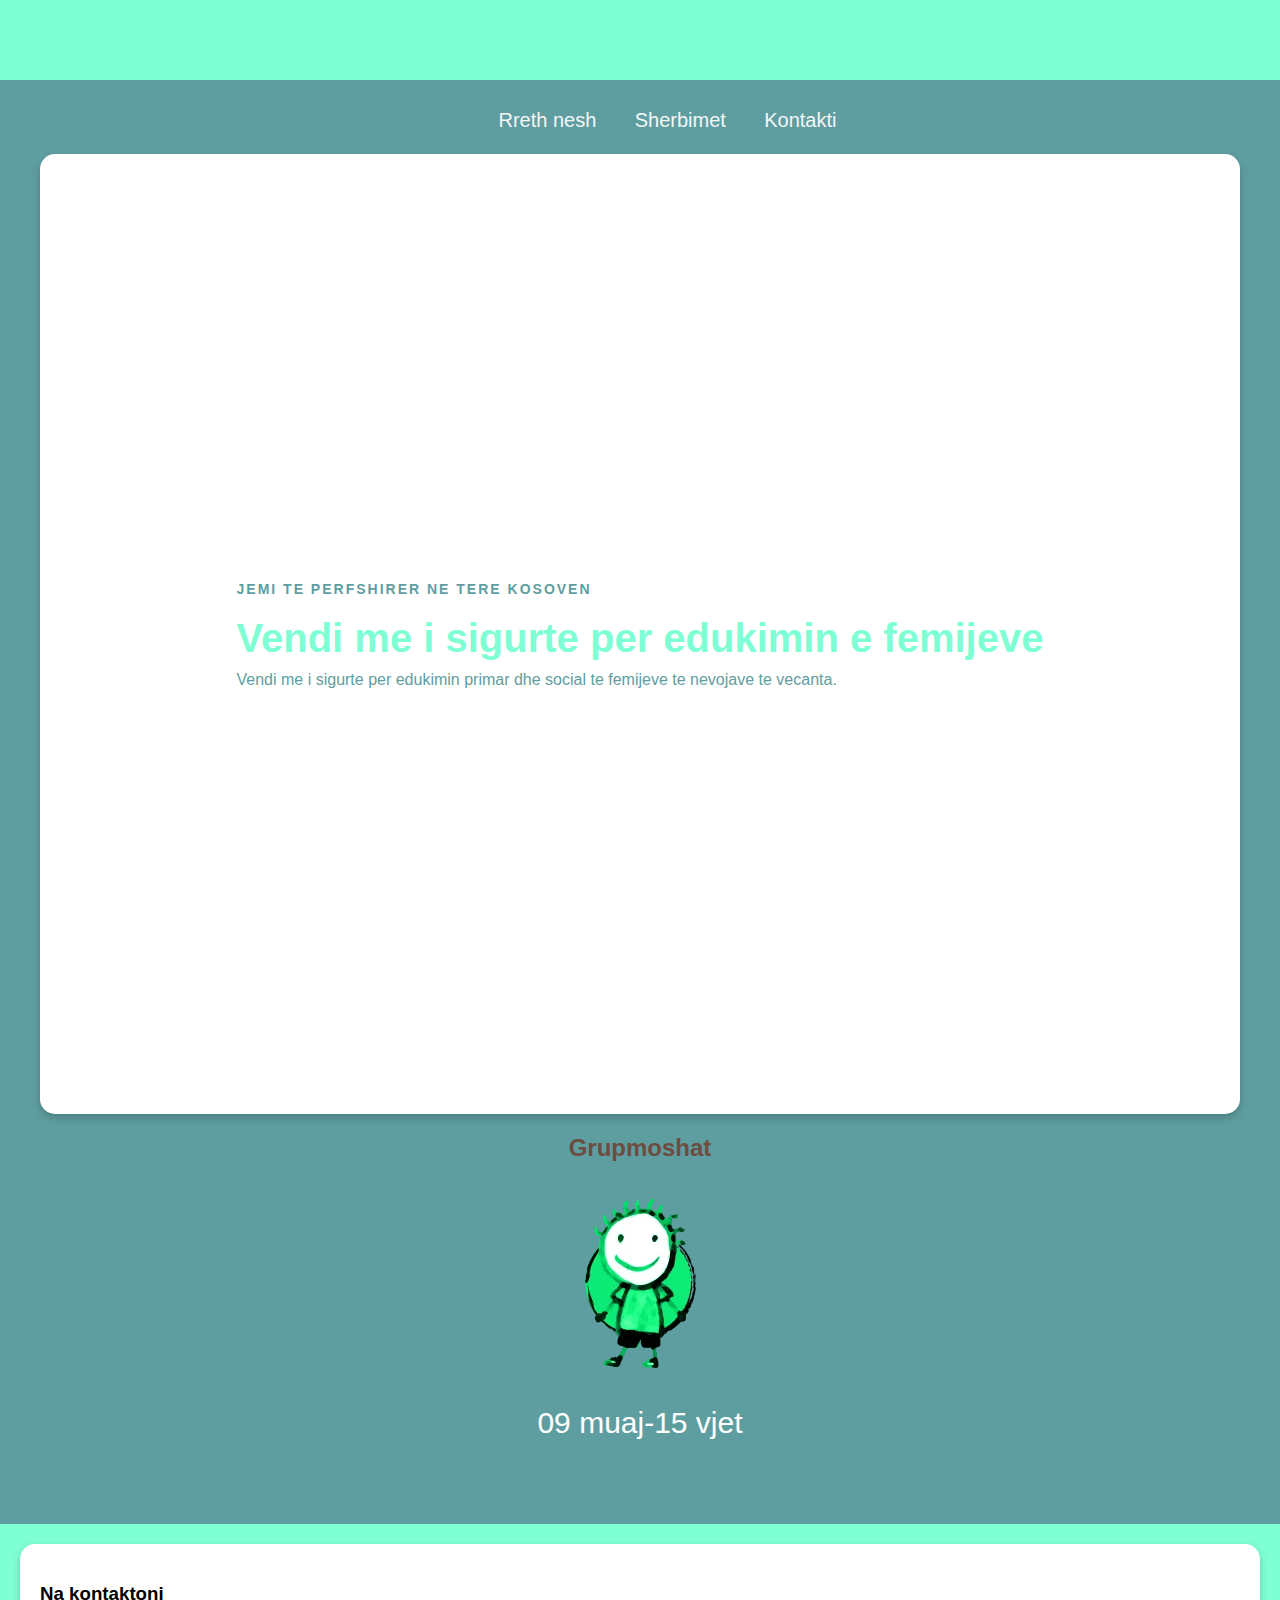
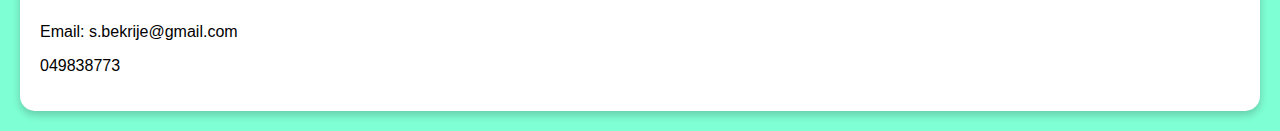
<file: index.html>
<!DOCTYPE html>
<html lang="en">
<head>
    <meta charset="UTF-8">
    <meta name="viewport" content="width=device-width, initial-scale=1.0">
    <title>Handikos</title>
    <link rel="stylesheet" href="styles.css">
    <link rel="stylesheet" href="https://cdnjs.cloudflare.com/ajax/libs/font-awesome/6.0.0/css/all.min.css">
</head>
<body>
    <h1>Mire se vini ne Handikos</h1>
    <header>
        <nav>
            <ul>
                <li> <a href="about us.html">Rreth nesh</a></li>
                <li> <a href="services.html">Sherbimet</a></li>
                <li> <a href="contact.html">Kontakti</a></li>
                    <section class="hero">
                        <div class="overley">
                            <div class="container">
                              <h4>Jemi te perfshirer ne tere Kosoven</h4>
                              <h1>Vendi me i sigurte per edukimin e femijeve</h1>
                              <p>Vendi me i sigurte per edukimin primar dhe social te femijeve te nevojave te vecanta.</p>
                            </div>
                        </div>
                        <div class="hand">
                        </div>
                    </section>
                    <h1 class="title">Grupmoshat</h3>
                    <div class="grup-moshat-conatent">
                        <img src="foto1.png" alt="">
                        <p>09 muaj-15 vjet</p>
                    </div>
            </ul>
        </nav>
    </header>
    <section id="content1">
        <h3>Na kontaktoni</h3>
        <p>Email: s.bekrije@gmail.com</p>
        <p>049838773</p>
    </section>
</body>
</html>
</file>
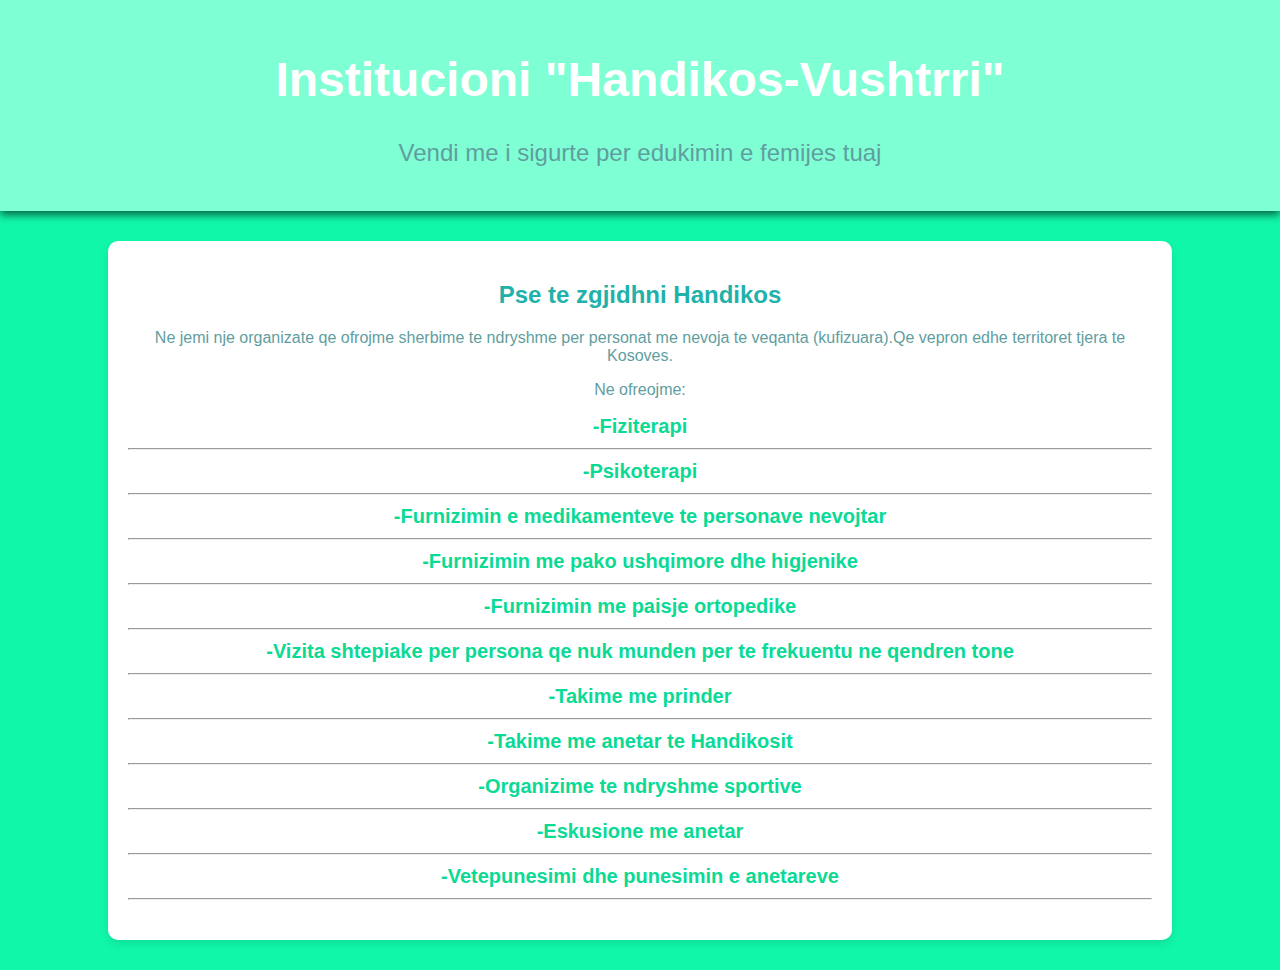
<file: about us.html>
<!DOCTYPE html>
<html lang="en">
<head>
    <meta charset="UTF-8">
    <meta name="viewport" content="width=device-width, initial-scale=1.0">
    <title>Rreth nesh</title>
    <link rel="stylesheet" href="about us.css">
</head>
<body>
    <header>
        <h1>Institucioni "Handikos-Vushtrri"</h1>
        <p>Vendi me i sigurte per edukimin e femijes tuaj</p>
    </header>
    <section class="about">
        <h2>Pse te zgjidhni Handikos</h2>
        <p>Ne jemi nje organizate qe ofrojme sherbime te ndryshme per personat me nevoja te veqanta (kufizuara).Qe vepron edhe territoret tjera te Kosoves.</p>
        <p>Ne ofreojme:<p>
            <h3>
        -Fiziterapi <hr>
        -Psikoterapi  <hr>
        -Furnizimin e medikamenteve te personave nevojtar  <hr>
        -Furnizimin me pako ushqimore dhe higjenike     <hr>
        -Furnizimin me paisje ortopedike     <hr>
        -Vizita shtepiake per persona qe nuk munden per te frekuentu ne qendren tone    <hr>
        -Takime me prinder      <hr>
        -Takime me anetar te Handikosit     <hr>
        -Organizime te ndryshme sportive     <hr>
        -Eskusione me anetar       <hr>
        -Vetepunesimi dhe punesimin e anetareve <hr>
            </h3>
    </section>
</body>
</html>
</file>
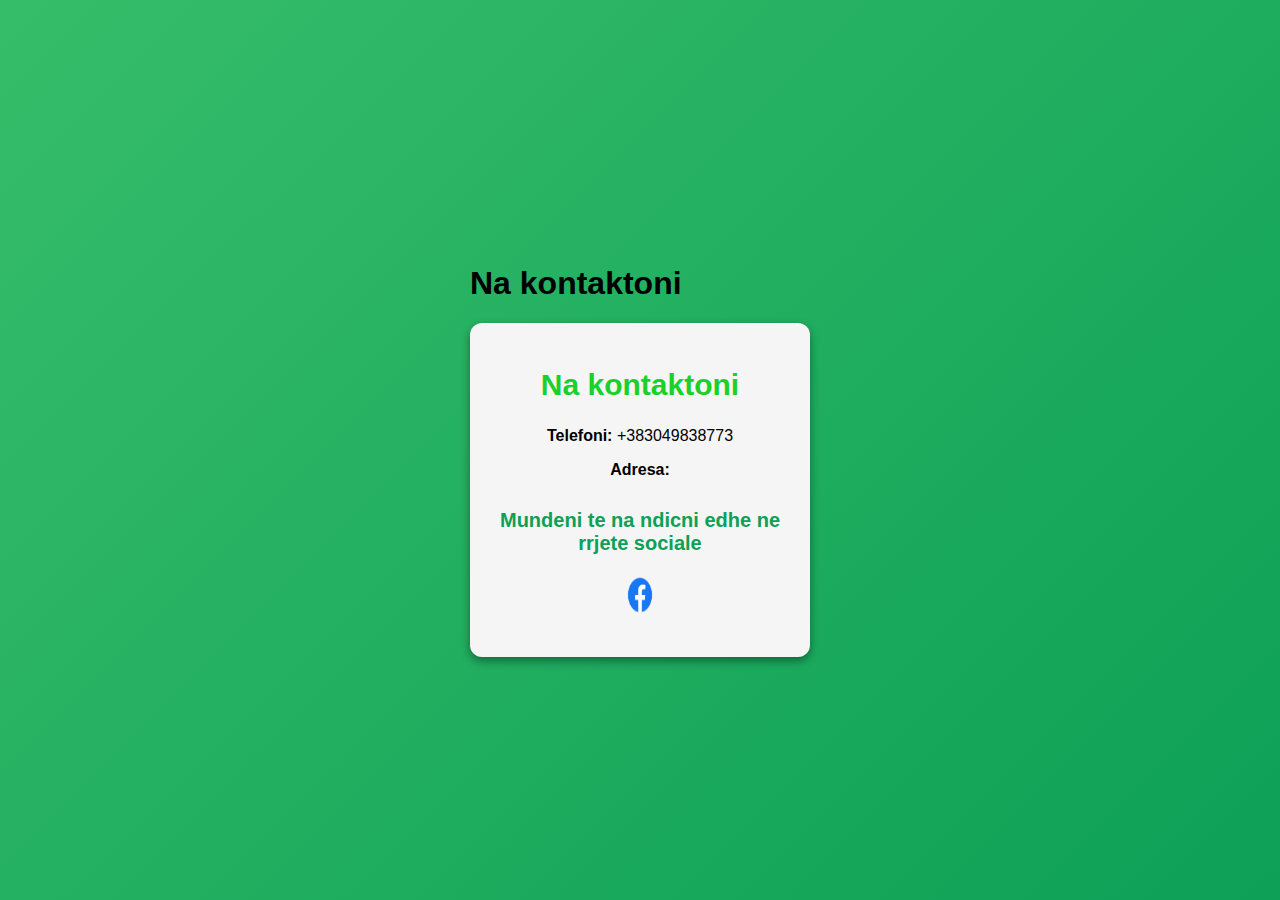
<file: contact.html>
<!DOCTYPE html>
<html lang="en">
<head>
    <meta charset="UTF-8">
    <meta name="viewport" content="width=device-width, initial-scale=1.0">
    <title>Kontakti</title>
    <link rel="stylesheet" href="contact us.css">
</head>
<body>
    <header>
        <h1>Na kontaktoni</h1>
        <div class="contact">
            <p class="phone">
                <h2>Na kontaktoni</h2>
                <p></p>
                <div class="info">
                    <i class="fas fa-phone"></i>
                    <p><strong>Telefoni:</strong> +383049838773</p>

                    <div class="info-contact">
                        <i class="fas fa-map-marker-alt"></i>
                        <p><strong>Adresa:</strong>  </p>

                        <div class="social-icons">
                         <div class="social-links">
                            <h3>Mundeni te na ndicni edhe ne rrjete sociale</h3>
                            <a href="https://www.facebook.com/handikos.vushtrri/" target="_blank">
                                <img src="facebook.png" alt="Facebbok">
                                <div class="button">
                                </div>
                         </div>
                        </div>
                    </div>
                </div>
            </div>
        </div>    
    </header>
</body>
</html>
</file>
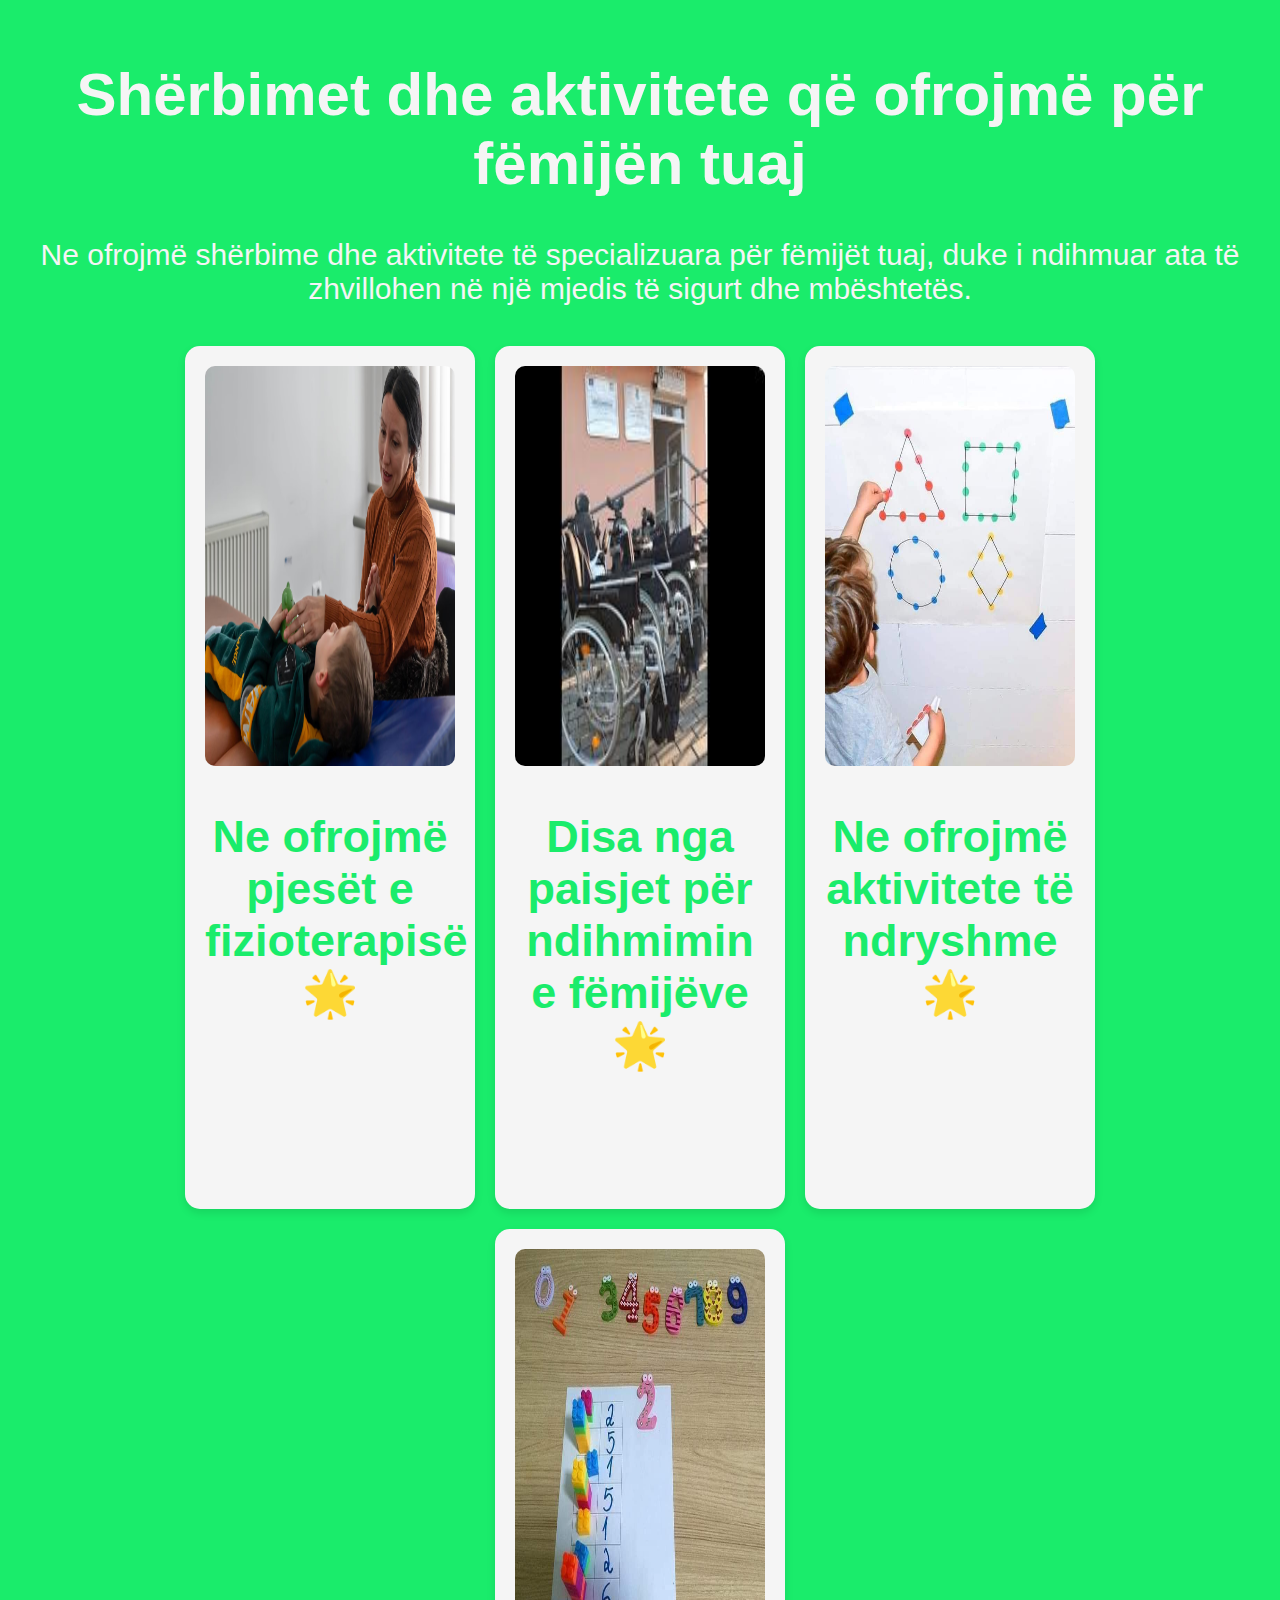
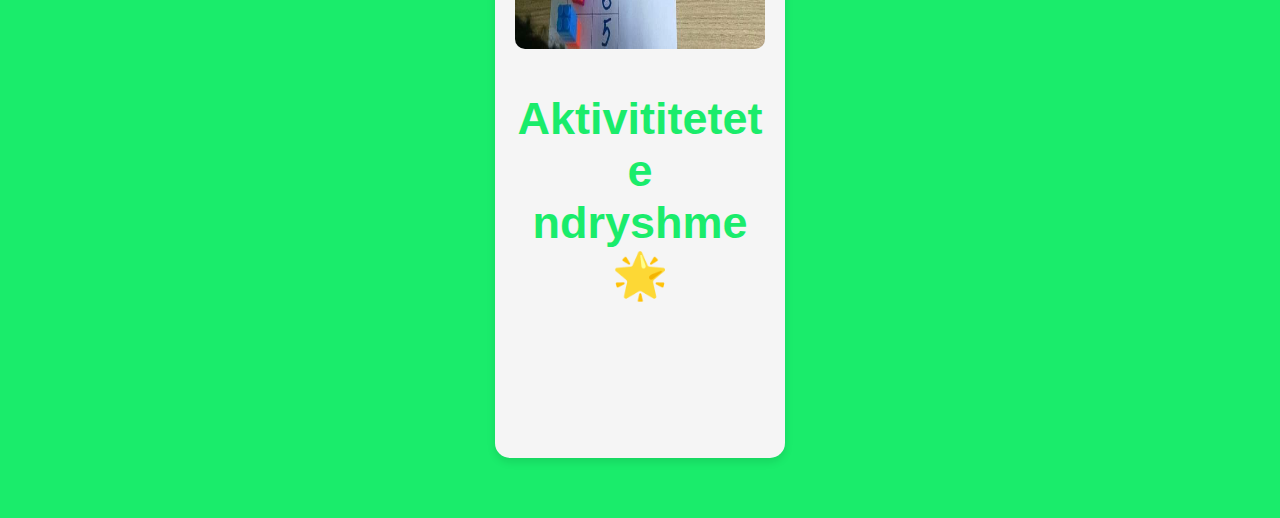
<file: services.html>
<!DOCTYPE html>
<html lang="en">
<head>
    <meta charset="UTF-8">
    <meta name="viewport" content="width=device-width, initial-scale=1.0">
    <title>Shërbimet</title>
    <link rel="stylesheet" href="services.css">
</head>
<body>
    <header>
        <h1>Shërbimet dhe aktivitete që ofrojmë për fëmijën tuaj</h1>
        <p>Ne ofrojmë shërbime dhe aktivitete të specializuara për fëmijët tuaj, duke i ndihmuar ata të zhvillohen në një mjedis të sigurt dhe mbështetës.</p>
        <section class="activity">
            <div class="activites">
                <img src="Fizioterapetutja.avif" alt="" width="250" height="250">
                <h2>Ne ofrojmë pjesët e fizioterapisë 🌟</h2>
                <p>Ku fëmijët kanë probleme fizike</p>
            </div>
            <div class="activites">
            <img src="karroca.jfif" alt="">
            <h2>Disa nga paisjet për ndihmimin e fëmijëve 🌟</h2>
            </div>
            <div class="activites">
                <img src="Aktivites.jpg" alt="" width="350" height="250">
                <h2>Ne ofrojmë aktivitete të ndryshme 🌟</h2>
                <p>Dhe zhvillojmë intelegjencën e fëmijëve</p>
            </div>
            <div class="activites">
                <img src="Aktivititetet.jpg" alt="" width="350" height="250">
                <h2>Aktivititetet e ndryshme 🌟</h2>
                <p>Zhvillimi logjikës së tyre</p>
            </div>
        </section>
    </header>
</body>
</html>
</file>
<file: styles.css>
body{
    font-family: Arial,  sans-serif;
    margin: 0;
    padding: 0;
    background-color: aquamarine;
}
h1{
    display: flex;
    align-items: center;
    justify-content: center;
    color: aquamarine;
}
header{
    background-color: cadetblue;
    text-align: center;
    padding: 20px;
    font-size: 30px;
    color: #fff;
}
nav ul{
    display: inline;
    margin: 0 15px;
}
nav ul li {
display: inline;
margin: 15px;
}
nav ul li a{
    text-decoration: none;
    font-size: 20px;
    color: whitesmoke;
}
section{
    padding: 20px;
    margin: 20px;
    background-color: #fff;
    border-radius: 15px;
    box-shadow: 0 4px 8px rgba(0, 0, 0, 0.2);
}
h2{
    color: aquamarine;
}
.hero{
    position: relative;
    height: 100vh;
    background-color: url('little\ stars.png') no-repeat center center/cover;
    display: flex;
    align-items: center;
    justify-content: center;
    text-align: left;
    color: whitesmoke;
    padding: 30px;
}
.hero .overlay{
    position: absolute;
    top: 0;
    left: 0;
    width: 100%;
    height: 100%;
    background: rgba(0, 0, 0, 0.2);
}
.hero .content {
    position: relative;
    max-width: 600px;
    z-index: 2;
}

.hero h4 {
    font-size: 14px;
    letter-spacing: 2px;
    text-transform: uppercase;
}

.hero h1 {
    font-size: 40px;
    margin: 10px 0;
}

.hero p {
    font-size: 16px;
    margin-top: 10px;
    color: cadetblue;
}

.hand {
    position: absolute;
    bottom: 0;
    width: 100%;
    height: 80px;
    
}
.title {
    font-size: 24px;
    color: #6d4c41;
    margin-bottom: 20px;
    align-items: center;
    justify-content: center;
}

.grup-moshat-container {
    display: flex;
    justify-content: center;
    gap: 40px;
    flex-wrap: wrap;
    margin-top: 20px;
}
.grup-moshat {
    text-align: center;
}

.grup-moshat img {
    width: 100px; 
    height: auto;
}

.grup-moshat p {
    font-size: 16px;
    font-weight: bold;
    color: #333;
}

.activity {
    background-color: #ffeeaa;
    padding: 15px;
    margin: 10px 0;
    border-radius: 8px;
}

footer {
    background-color: #ff6600;
    text-align: center;
    padding: 10px;
    color: white;
}
h4{
    color: cadetblue;
}
</file>
<file: about us.css>
body {
    font-family: Arial, sans-serif;
    margin: 0;
    padding: 0;
    background-color: rgb(17, 247, 170);
    text-align: center;
}

header {
    background-color: aquamarine;
    color: white;
    padding: 20px;
    font-size: 24px;
    box-shadow: 0px 4px 8px rgba(0, 0, 0, 0.582);
}

.about {
    margin: 30px auto;
    width: 80%;
    padding: 20px;
    background: white;
    border-radius: 10px;
    box-shadow: 0px 4px 8px rgba(0, 0, 0, 0.1);
}
p{
    font-size: 20pxpx;
    margin-top: 10px;
    color: cadetblue;
}
h3{
    font-size: 20px;
    margin-top: 10px;
    color: rgb(11, 218, 149);
}
h2{
    color: lightseagreen;
}
</file>
<file: contact us.css>
body {
    font-family: Arial, sans-serif;
    display: flex;
    justify-content: center;
    align-items: center;
    height: 100vh;
    background: linear-gradient(135deg, #36bd6a, #0da056);
    margin: 0;
}
.contact{
    background:whitesmoke;
    padding: 20px;
    border-radius: 12px;
    box-shadow: 0 4px 10px rgba(0, 0, 0, 0.4);
    text-align: center;
    width: 300px;
}
h2{
    color: rgb(25, 209, 40);
    font-size: 30px;
}
.phone a{
    display: inline-block;
    text-decoration: none;
    color: #241e1e;
    font-size: 25px;
    font-weight: bold;
    background:  rgb(25, 209, 40);
    padding: 20px;
    border-radius: 10px;
    transition: 0.3s;
}
.phone:hover{
    background: #36bd6a;
    color: whitesmoke;
}
h3{
    margin-top: 30px;
    font-size: 20px;
    color: #0da056;
}
.social-icons a{
display: inline-block;
margin: 0 20px;
}
.social-icons img{
    width: 40px;
    height: 40px;
    transition: 0.3s;
}
.social-icons img:hover{
    transform: scale(1.1);
}
</file>
<file: services.css>
body{
    font-family: Arial, sans-serif;
    margin: 0;
    padding: 0;
    background-color: aquamarine;
    text-align: center;
}
header{
    background-color:  #1aec6b;
    color: whitesmoke;
    padding: 20px;
    font-size: 30px;
    box-shadow: 0px 4px 8px rgba(0, 0, 0, 0.2);
}
.activity{
    display: flex;
    flex-wrap: wrap;
    justify-content: center;
    gap: 20px;
    margin: 40px auto;
    width: 80%;
}
.activites{
    background: whitesmoke;
    width: 250px;
    border-radius: 15px;
    padding: 20px;
    box-shadow: 0px 4px 8px rgba(0, 0, 0, 0.1);
    text-align: center;
}
.activites img{
    width: 100%;
    height: 400px;
    border-radius: 10px
}

.activites h2{
    color: #1aec6b;
}
</file>
